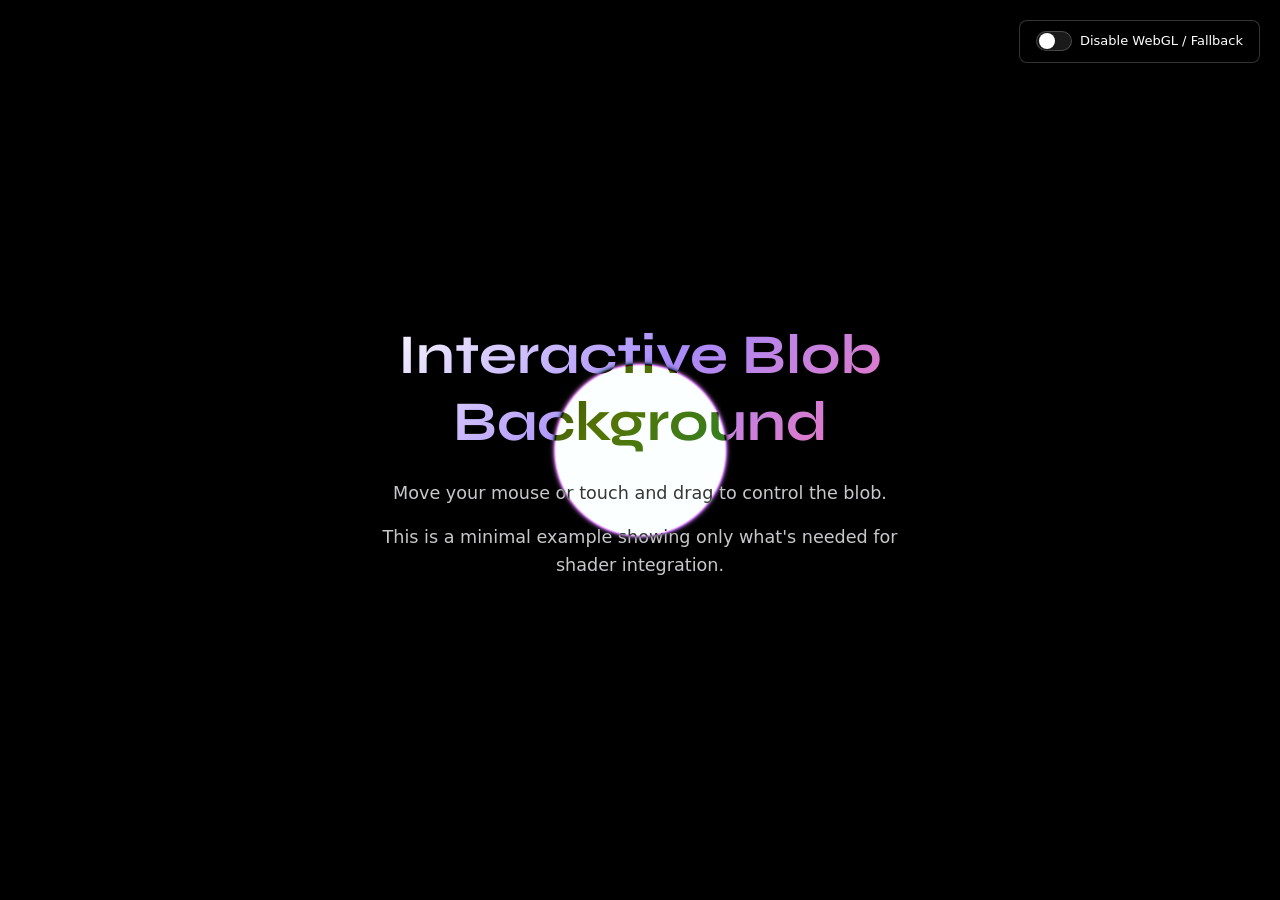
<file: examples/minimal-example.html>
<!DOCTYPE html>
<html lang="en">

<head>
	<meta charset="UTF-8">
	<meta name="viewport" content="width=device-width, initial-scale=1.0">
	<title>Minimal Shader Background Example</title>
	<link rel="icon" type="image/x-icon" href="../favicon.ico">
	<!-- Google Fonts -->
	<link rel="stylesheet" href="https://fonts.googleapis.com/css2?family=Syne:wght@400;600;700&display=swap">

	<link rel="stylesheet" href="../src/styles.css">
	<style>
		body {
			display: grid;
			align-content: center;
			min-height: 100vh;
		}

		/* ============================================
			 FALLBACK BACKGROUND (Optional)
			 Shown when WebGL is unavailable
			 ============================================ */
		.shader-web-background-fallback {
			background: linear-gradient(135deg, #1a1a2e 0%, #16213e 50%, #0f3460 100%);
			background-attachment: fixed;
		}

		.content {
			mix-blend-mode: difference;
		}

		/* ============================================
		   WEBGL TOGGLE (Testing Only - Remove in Production)
		   ============================================ */
		.webgl-test-toggle {
			position: fixed;
			top: 20px;
			right: 20px;
			z-index: 10000;
			display: flex;
			align-items: center;
			gap: 8px;
			padding: 10px 16px;
			background: rgba(0, 0, 0, 0.7);
			border: 1px solid rgba(255, 255, 255, 0.2);
			border-radius: 8px;
			backdrop-filter: blur(10px);
			cursor: pointer;
			user-select: none;
		}

		.webgl-test-toggle input {
			display: none;
		}

		.webgl-test-toggle-switch {
			position: relative;
			width: 36px;
			height: 20px;
			background: rgba(255, 255, 255, 0.1);
			border: 1px solid rgba(255, 255, 255, 0.2);
			border-radius: 10px;
			transition: all 0.2s ease;
		}

		.webgl-test-toggle-switch::after {
			content: '';
			position: absolute;
			left: 2px;
			top: 50%;
			transform: translateY(-50%);
			width: 16px;
			height: 16px;
			background: white;
			border-radius: 50%;
			transition: all 0.2s ease;
			box-shadow: 0 2px 4px rgba(0, 0, 0, 0.2);
		}

		.webgl-test-toggle input:checked~.webgl-test-toggle-switch {
			background: rgba(220, 53, 69, 0.3);
			border-color: rgba(220, 53, 69, 0.6);
		}

		.webgl-test-toggle input:checked~.webgl-test-toggle-switch::after {
			left: 18px;
			background: #dc3545;
		}

		.webgl-test-toggle-label {
			font-family: system-ui, sans-serif;
			font-size: 13px;
			color: white;
			transition: color 0.2s ease;
		}

		.webgl-test-toggle input:checked~.webgl-test-toggle-label {
			color: #dc3545;
		}

		/* ============================================
		   ERROR NOTIFICATION (Optional)
		   ============================================ */
		.webgl-notification {
			position: fixed;
			bottom: 20px;
			left: 50%;
			transform: translateX(-50%);
			background: rgba(220, 53, 69, 0.95);
			color: white;
			padding: 12px 20px;
			border-radius: 8px;
			font-family: system-ui, sans-serif;
			font-size: 14px;
			z-index: 10001;
			box-shadow: 0 4px 12px rgba(0, 0, 0, 0.3);
			backdrop-filter: blur(10px);
			border: 2px solid rgba(255, 255, 255, 0.2);
			animation: slideUp 0.3s ease-out;
			width: 90%;
			max-width: 390px;
			display: flex;
			align-items: center;
			gap: 12px;
		}

		.webgl-notification.hidden {
			display: none;
		}

		.webgl-notification-content {
			flex: 1;
		}

		.webgl-notification-title {
			font-weight: 600;
			margin-bottom: 4px;
		}

		.webgl-notification-message {
			font-size: 13px;
			opacity: 0.9;
			line-height: 1.4;
		}

		.webgl-notification-close {
			background: rgba(255, 255, 255, 0.2);
			border: none;
			color: white;
			width: 24px;
			height: 24px;
			border-radius: 4px;
			cursor: pointer;
			font-size: 16px;
			line-height: 1;
			padding: 0;
			display: flex;
			align-items: center;
			justify-content: center;
			transition: background 0.2s ease;
			flex-shrink: 0;
			position: absolute;
			right: 2px;
			top: 2px;
		}

		.webgl-notification-close:hover {
			background: rgba(255, 255, 255, 0.3);
		}

		@keyframes slideUp {
			from {
				transform: translateX(-50%) translateY(20px);
				opacity: 0;
			}

			to {
				transform: translateX(-50%) translateY(0);
				opacity: 1;
			}
		}
	</style>

	<!-- Buffer pass: processes feedback and draws the blob -->
	<script type="x-shader/x-fragment" id="blob-buffer">
		precision highp float;

		uniform vec2 iResolution;
		uniform float iMinDimension;
		uniform sampler2D iChannel0;
		uniform float iFeedbackFadeRate;
		uniform vec2 iBlobCenter;
		uniform float iBlobRadius;
		uniform vec3 iBlobColor;
		uniform float iBlobIntensity;

		void main() {
			vec2 uv = gl_FragCoord.xy / iResolution;
			vec2 st = (gl_FragCoord.xy * 2.0 - iResolution) / iMinDimension;

			vec3 previousColor = texture2D(iChannel0, uv).rgb;
			previousColor *= iFeedbackFadeRate;

			float dist = distance(iBlobCenter, st);
			float blob = smoothstep(iBlobRadius, iBlobRadius * 0.7, dist);
			blob = pow(blob, 15.0);

			vec3 drawColor = iBlobColor * blob * iBlobIntensity;

			vec3 color = clamp(previousColor + drawColor, 0.0, 1.0);
			gl_FragColor = vec4(color, 1.0);
		}
	</script>

	<!-- Image pass: outputs the buffer to screen -->
	<script type="x-shader/x-fragment" id="blob-image">
		precision highp float;

		uniform vec2 iResolution;
		uniform sampler2D iChannel0;

		void main() {
			gl_FragColor = texture2D(iChannel0, gl_FragCoord.xy / iResolution);
		}
	</script>
</head>

<body>
	<!-- ============================================
	     TESTING TOGGLE (Remove in Production)
	     ============================================ -->
	<label class="webgl-test-toggle" title="Simulate WebGL being unavailable to preview the fallback">
		<input type="checkbox" id="webgl-test-toggle">
		<span class="webgl-test-toggle-switch"></span>
		<span class="webgl-test-toggle-label">Disable WebGL / Fallback</span>
	</label>

	<!-- Page content -->
	<main class="content">
		<h1>Interactive Blob Background</h1>
		<p>Move your mouse or touch and drag to control the blob.</p>
		<p>This is a minimal example showing only what's needed for shader integration.</p>
	</main>


	<!-- Shader library by xemantic (must load before shader initialization script) -->
	<script src="../src/shader-web-background.min.js"></script>

	<!-- Shader code -->
	<script>
		(function () {

			// ============================================
			// CONFIGURATION
			// ============================================
			const CONFIG = {
				// Show error notification when WebGL fails? (set to false to fail silently)
				showErrorNotification: true,

				// Error notification settings
				errorNotification: {
					title: '⚠️ WebGL unavailable',
					message: 'Your browser or device cannot display these graphics (WebGL required). Please try a different browser or device.',
					dismissible: true // Show close button?
				}
			};

			// ============================================
			// SHADER STATE
			// ============================================
			var minDimension = Math.min(window.innerWidth, window.innerHeight);
			var mouseX = window.innerWidth / 2;
			var mouseY = window.innerHeight / 2;
			var shaderMouseX = 0;
			var shaderMouseY = 0;

			// Blob parameters
			var blobCenterX = 0;
			var blobCenterY = 0;
			var blobColor = [1, 0.5, 0.8];
			var blobRadius = 0.25;
			var blobIntensity = 0.6;
			var feedbackFadeRate = 0.98;
			var colorShiftSpeed = 0.1;

			// Mouse and touch tracking
			document.addEventListener('mousemove', function (e) {
				mouseX = e.clientX;
				mouseY = e.clientY;
			});

			document.addEventListener('touchmove', function (e) {
				if (e.touches.length > 0) {
					mouseX = e.touches[0].clientX;
					mouseY = e.touches[0].clientY;
				}
			}, { passive: true });

			// ============================================
			// ERROR HANDLING (Optional)
			// ============================================

			/**
			 * Create WebGL error notification
			 * Optional: Remove this function if you don't want error messages.
			 *           Also remove the function call `createWebGLNotification();` in the onError callback.
			 */
			function createWebGLNotification() {
				if (!CONFIG.showErrorNotification) return;

				// Check if notification already exists
				if (document.getElementById('webgl-notification')) {
					return;
				}

				const notification = document.createElement('div');
				notification.id = 'webgl-notification';
				notification.className = 'webgl-notification';

				const content = document.createElement('div');
				content.className = 'webgl-notification-content';

				const title = document.createElement('div');
				title.className = 'webgl-notification-title';
				title.textContent = CONFIG.errorNotification.title;

				const message = document.createElement('div');
				message.className = 'webgl-notification-message';
				message.textContent = CONFIG.errorNotification.message;

				content.appendChild(title);
				content.appendChild(message);
				notification.appendChild(content);

				if (CONFIG.errorNotification.dismissible) {
					const closeBtn = document.createElement('button');
					closeBtn.className = 'webgl-notification-close';
					closeBtn.innerHTML = '×';
					closeBtn.setAttribute('aria-label', 'Close notification');
					closeBtn.addEventListener('click', function () {
						notification.classList.add('hidden');
						setTimeout(function () {
							notification.remove();
						}, 300);
					});
					notification.appendChild(closeBtn);
				}

				document.body.appendChild(notification);
			}

			// ============================================
			// SHADER INITIALIZATION
			// ============================================
			const shaderConfig = {
				onInit: function (ctx) {
					mouseX = ctx.cssWidth / 2;
					mouseY = ctx.cssHeight / 2;
				},
				onResize: function (width, height) {
					minDimension = Math.min(width, height);
				},
				onBeforeFrame: function (ctx) {
					var time = performance.now() / 1000;

					// Convert mouse to shader coordinates
					shaderMouseX = ctx.toShaderX(mouseX);
					shaderMouseY = ctx.toShaderY(mouseY);

					// Normalized coordinates
					var stMouseX = (2 * shaderMouseX - ctx.width) / minDimension;
					var stMouseY = (2 * shaderMouseY - ctx.height) / minDimension;

					var targetX = stMouseX;
					var targetY = stMouseY;

					// Smooth blob movement
					blobCenterX += (targetX - blobCenterX) * 0.15;
					blobCenterY += (targetY - blobCenterY) * 0.15;

					// Color shifts based on position and time
					var distance = Math.sqrt(blobCenterX * blobCenterX + blobCenterY * blobCenterY);
					var hue = (time * colorShiftSpeed + distance * 0.5) % 1.0;
					blobColor[0] = 0.5 + 0.5 * Math.sin(hue * Math.PI * 2);
					blobColor[1] = 0.5 + 0.5 * Math.sin((hue + 0.33) * Math.PI * 2);
					blobColor[2] = 0.5 + 0.5 * Math.sin((hue + 0.66) * Math.PI * 2);
				},
				onError: function (error, canvas) {
					// Add fallback class to body for CSS fallback background
					document.body.classList.add('shader-web-background-fallback');
					// Show error notification
					createWebGLNotification();
					console.error('Shader initialization failed:', error);
				},
				shaders: {
					'blob-buffer': {
						uniforms: {
							iResolution: function (gl, loc, ctx) { gl.uniform2f(loc, ctx.width, ctx.height); },
							iMinDimension: function (gl, loc) { gl.uniform1f(loc, minDimension); },
							iFeedbackFadeRate: function (gl, loc) { gl.uniform1f(loc, feedbackFadeRate); },
							iBlobCenter: function (gl, loc) { gl.uniform2f(loc, blobCenterX, blobCenterY); },
							iBlobRadius: function (gl, loc) { gl.uniform1f(loc, blobRadius); },
							iBlobColor: function (gl, loc) { gl.uniform3f(loc, blobColor[0], blobColor[1], blobColor[2]); },
							iBlobIntensity: function (gl, loc) { gl.uniform1f(loc, blobIntensity); },
							iChannel0: function (gl, loc, ctx) { ctx.texture(loc, ctx.buffers['blob-buffer']); }
						}
					},
					'blob-image': {
						uniforms: {
							iResolution: function (gl, loc, ctx) { gl.uniform2f(loc, ctx.width, ctx.height); },
							iChannel0: function (gl, loc, ctx) { ctx.texture(loc, ctx.buffers['blob-buffer']); }
						}
					}
				}
			};

			/* ========== TESTING CODE START (Remove this entire block in production) ========== */
			// For testing: Check if WebGL error simulation is enabled via toggle
			function isWebGLErrorSimulated() {
				return sessionStorage.getItem('webgl-disabled') === 'true';
			}

			function toggleWebGLTest() {
				const isSimulated = isWebGLErrorSimulated();
				sessionStorage.setItem('webgl-disabled', (!isSimulated).toString());
				location.reload();
			}

			const testToggle = document.getElementById('webgl-test-toggle');
			if (testToggle) {
				testToggle.checked = isWebGLErrorSimulated();
				testToggle.addEventListener('change', toggleWebGLTest);
			}

			// ============================================

			// Initialize shader - uses real error path for both simulated and real failures
			try {
				if (isWebGLErrorSimulated()) {
					// Trigger real library error by referencing non-existent shader
					// This exercises the actual onError callback
					shaderWebBackground.shade({
						onError: shaderConfig.onError,
						shaders: {
							'non-existent-shader-id': { uniforms: {} }
						}
					});
				} else {
					// Normal initialization
					shaderWebBackground.shade(shaderConfig);
				}
			} catch (e) {
				// Safety net for unexpected thrown errors
				document.body.classList.add('shader-web-background-fallback');
				createWebGLNotification();
				console.error('Shader initialization failed:', e);
			}
			/* ========== TESTING CODE END ========== */

			/* ========== PRODUCTION CODE (Uncomment after removing testing code above) ==========
			shaderWebBackground.shade(shaderConfig);
			========== */
		})();
	</script>

</body>

</html>
</file>
<file: src/styles.css>
/* ============================================
   SHADER TESTING ENVIRONMENT - UNIFIED STYLES
   Token-based CSS system with Viewport-Look palette
   ============================================ */

/* ============================================
   COLOR SYSTEM
   ============================================ */
:root {
	/* Base Colors */
	--white: #fff;
	--black: #000;

	/* Background Shades */
	--bg-ultra-dark: #0a0a0f;
	--bg-dark: #1a1a24;
	--bg-semi-dark: rgba(0, 0, 0, 0.8);
	--bg-overlay: rgba(0, 0, 0, 0.6);
	--bg-glass: rgba(0, 0, 0, 0.3);

	/* Content Block Backgrounds */
	--bg-block: linear-gradient(135deg, rgba(255, 255, 255, 0.03) 0%, rgba(255, 255, 255, 0.01) 100%);
	--bg-code: #2d2d2d80;

	/* Text Colors */
	--text-light: #e8e8ec;
	--text-light-muted: #e8e8ecdc;
	--text-heading: #f8fafc;

	/* Accent Colors - Purple/Pink */
	--accent-purple: #a78bfa;
	--accent-pink: #f472b6;
	--accent-blue: #60a5fa;

	/* Status Colors */
	--status-success: #4ade80;
	--status-warning: #fbbf24;
	--status-error: #dc3545;

	/* Transparency Patterns */
	--white-trans-05: rgba(255, 255, 255, 0.05);
	--white-trans-06: rgba(255, 255, 255, 0.06);
	--white-trans-10: rgba(255, 255, 255, 0.1);
	--white-trans-15: rgba(255, 255, 255, 0.15);
	--white-trans-20: rgba(255, 255, 255, 0.2);
	--white-trans-30: rgba(255, 255, 255, 0.3);
	--black-trans-10: rgba(0, 0, 0, 0.1);
	--black-trans-20: rgba(0, 0, 0, 0.2);
	--black-trans-30: rgba(0, 0, 0, 0.3);
	--black-trans-40: rgba(0, 0, 0, 0.4);

	/* Link Colors */
	--link-color: var(--white);
	--link-color-hover: rgba(255, 255, 255, 0.7);
}

/* ============================================
   TYPOGRAPHY SYSTEM
   ============================================ */
:root {
	/* Font Families */
	--heading-font-family: 'Syne', system-ui, sans-serif;
	--text-font-family: 'Roboto', system-ui, sans-serif;
	--code-font-family: 'JetBrains Mono', 'SF Mono', 'Fira Code', 'Consolas', monospace;

	/* Text Sizes - Fluid clamp() */
	--text-xs: clamp(0.75rem, 0.7rem + 0.25vw, 0.8125rem);
	--text-s: clamp(0.8125rem, 0.75rem + 0.3vw, 0.9375rem);
	--text-m: clamp(1rem, 0.95rem + 0.25vw, 1.1rem);
	--text-l: clamp(1.1rem, 1rem + 0.5vw, 1.25rem);

	/* Heading Sizes - Fluid clamp() */
	--h1: clamp(2rem, 1.5rem + 2.5vw, 3.5rem);
	--h2: clamp(1.5rem, 1.25rem + 1.25vw, 2rem);
	--h3: clamp(1.25rem, 1.1rem + 0.75vw, 1.5rem);

	/* Typography Properties */
	--heading-font-weight: 700;
	--heading-line-height: 1.2;
	--text-line-height: 1.6;
}

/* ============================================
   SPACING SYSTEM
   ============================================ */
:root {
	/* Base Spacing Scale */
	--space-xs: 8px;
	--space-s: 12px;
	--space-m: 16px;
	--space-l: 24px;
	--space-xl: 32px;
	--space-xxl: 40px;

	/* Section Spacing */
	--section-space-s: 40px;
	--section-space-m: 80px;
	--section-space-l: 120px;

	/* Contextual Gaps */
	--content-gap: var(--space-m);
	--container-gap: var(--space-xl);
	--gutter: 24px;
}

/* ============================================
   LAYOUT SYSTEM
   ============================================ */
:root {
	/* Container Width */
	--content-width: 920px;
	--content-width-safe: min(var(--content-width), calc(100% - var(--gutter) * 2));
}

/* ============================================
   DESIGN TOKENS
   ============================================ */
:root {
	/* Border Radius */
	--radius-s: 6px;
	--radius-m: 8px;
	--radius-l: 12px;
	--radius-xl: 16px;

	/* Borders */
	--border-width: 1px;
	--border-subtle: var(--border-width) solid var(--white-trans-06);
	--border-light: var(--border-width) solid var(--white-trans-10);
	--border-medium: var(--border-width) solid var(--white-trans-20);

	/* Shadows */
	--box-shadow-m: 0 4px 24px var(--black-trans-40);
	--box-shadow-l: 0 8px 40px var(--black-trans-40);

	/* Transitions */
	--transition-duration: 0.2s;
	--transition-timing: ease;
	--transition: all var(--transition-duration) var(--transition-timing);
}

/* ============================================
   BASE RESET & DEFAULTS
   ============================================ */
* {
	margin: 0;
	padding: 0;
	box-sizing: border-box;
}

html {
	scroll-behavior: smooth;
}

body {
	font-family: var(--text-font-family);
	font-size: var(--text-m);
	line-height: var(--text-line-height);
	color: var(--text-light);
	/* Transparent to allow shader canvas to show through */
	background: var(--bg-ultra-dark);
	min-height: 100vh;
	min-height: 100dvh;
	overflow-x: hidden;
}

/* ============================================
   TYPOGRAPHY DEFAULTS
   ============================================ */
h1,
h2,
h3,
h4,
h5,
h6 {
	font-family: var(--heading-font-family);
	font-weight: var(--heading-font-weight);
	line-height: var(--heading-line-height);
	color: var(--text-heading);
	text-wrap: balance;
}

h1 {
	font-size: var(--h1);
	margin-bottom: var(--space-l);
	background: linear-gradient(135deg, var(--white) 0%, var(--accent-purple) 50%, var(--accent-pink) 100%);
	-webkit-background-clip: text;
	-webkit-text-fill-color: transparent;
	background-clip: text;
}

h2 {
	font-size: var(--h2);
	margin-bottom: var(--space-m);
}

h3 {
	font-size: var(--h3);
	margin-bottom: var(--space-s);
	color: var(--text-light);
}

p {
	font-size: var(--text-m);
	color: var(--text-light-muted);
}

p:not(:last-child) {
	margin-bottom: var(--space-m);
}

a {
	color: var(--link-color);
	text-decoration: underline;
	text-decoration-thickness: 1px;
	text-underline-offset: 2px;
	transition: var(--transition);
}

a:hover {
	color: var(--link-color-hover);
}

strong {
	color: var(--text-heading);
}

code {
	font-family: var(--code-font-family);
	font-size: 0.9em;
	background: var(--white-trans-10);
	padding: 0.15em 0.4em;
	border-radius: var(--radius-s);
}

ul,
ol {
	padding-left: 0;
	list-style: none;
}

/* ============================================
   LAYOUT COMPONENTS
   ============================================ */

/* Section - Main content wrapper */
.section,
#demo-content {
	max-width: var(--content-width);
	margin: 0 auto;
	padding: var(--section-space-m) var(--gutter);
	position: relative;
	z-index: 1;
}

.section.intro {
	padding-top: var(--section-space-l);
}

.section p.lead,
.content-section p:first-of-type {
	font-size: var(--text-m);
	color: var(--text-light-muted);
}

/* Content Block - Card-like containers */
.content-block,
.content-section {
	background: var(--bg-block);
	border: var(--border-subtle);
	border-radius: var(--radius-xl);
	padding: var(--space-xl);
	margin-bottom: var(--space-l);
}

.content-section {
	margin-bottom: var(--section-space-m);
	padding: var(--space-xxl);
	background: var(--bg-glass);
	backdrop-filter: blur(10px);
	border: var(--border-light);
	/* Prevent glitch: Content has to re-render when visibility changes */
	will-change: transform;
	transform: translate3d(0, 0, 0);
	backface-visibility: hidden;
}

.content-block h3 {
	font-size: var(--h3);
	margin-bottom: var(--space-s);
}

.content-block ul,
.content-section ul {
	margin-block: var(--space-s);
}

.content-block li,
.content-section li {
	padding: var(--space-xs) 0;
	padding-left: var(--space-l);
	position: relative;
	color: var(--text-light-muted);
	font-size: var(--text-m);
	line-height: 1.8;
}

.content-block li::before {
	content: "→";
	position: absolute;
	left: 0;
	color: var(--accent-purple);
}

.content-section li {
	list-style: disc;
	margin-left: var(--space-l);
	padding-left: 0;
}

.content-section li::before {
	display: none;
}

/* ============================================
   SHADER COMPONENTS
   ============================================ */

/* Shader Section */
.shader-section {
	position: relative;
	margin: var(--space-xxl) auto;
	max-width: var(--content-width);
	padding: 0 var(--gutter);
}

/* Shader Wrapper */
.shader-wrapper {
	position: relative;
	border-radius: var(--radius-xl);
	overflow: hidden;
	box-shadow: var(--box-shadow-l), 0 0 0 1px var(--white-trans-05);
}

/* Shader Canvas */
.shader-canvas {
	width: 100%;
	height: 400px;
	display: block;
	border-radius: var(--radius-l);
}

/* Shader Label */
.shader-label {
	position: absolute;
	top: var(--space-m);
	left: var(--space-m);
	right: var(--space-m);
	background: var(--bg-overlay);
	backdrop-filter: blur(10px);
	padding: var(--space-xs) var(--space-m);
	border-radius: var(--radius-m);
	font-size: var(--text-xs);
	font-weight: 600;
	z-index: 10;
	display: flex;
	align-items: center;
	gap: var(--space-xs);
}

/* Status Dot */
.status-dot {
	width: 8px;
	height: 8px;
	border-radius: 50%;
	background: #666;
	transition: background 0.3s ease;
}

.status-dot.active {
	background: var(--status-success);
	box-shadow: 0 0 8px var(--status-success);
}

.status-dot.paused {
	background: var(--status-warning);
}

/* ============================================
   BUTTON COMPONENTS
   ============================================ */

/* Toggle Button */
.toggle-btn {
	margin-left: auto;
	padding: 6px 12px;
	background: var(--white-trans-10);
	border: var(--border-medium);
	border-radius: var(--radius-s);
	color: var(--text-light);
	font-size: var(--text-xs);
	font-weight: 600;
	cursor: pointer;
	transition: var(--transition);
	font-family: inherit;
}

.toggle-btn:hover {
	background: var(--white-trans-15);
	border-color: var(--white-trans-30);
}

.toggle-btn:active {
	transform: scale(0.95);
}

.toggle-btn.active {
	background: rgba(74, 222, 128, 0.2);
	border-color: var(--status-success);
	color: var(--status-success);
}

.toggle-btn.paused {
	background: rgba(251, 191, 36, 0.2);
	border-color: var(--status-warning);
	color: var(--status-warning);
}

/* Warning Buttons */
.warning-btn {
	flex: 1;
	padding: 12px 24px;
	border: none;
	border-radius: var(--radius-s);
	font-size: var(--text-s);
	font-weight: 500;
	cursor: pointer;
	transition: var(--transition);
	font-family: inherit;
}

.warning-btn-primary {
	background: #ff6b6b;
	color: var(--white);
}

.warning-btn-primary:hover {
	background: #ff5252;
	transform: translateY(-1px);
	box-shadow: 0 4px 12px rgba(255, 107, 107, 0.4);
}

.warning-btn-secondary {
	background: var(--white-trans-10);
	color: var(--white);
	border: var(--border-medium);
}

.warning-btn-secondary:hover {
	background: var(--white-trans-15);
	border-color: var(--white-trans-30);
}

/* ============================================
   STATS OVERLAY
   ============================================ */
.stats {
	position: fixed;
	bottom: var(--space-l);
	right: var(--space-l);
	background: var(--bg-glass);
	backdrop-filter: blur(16px);
	padding: var(--space-m) var(--space-l);
	border-radius: var(--radius-l);
	font-size: var(--text-xs);
	z-index: 1000;
	border: var(--border-light);
	min-width: 200px;
}

.stats-title {
	font-weight: 600;
	margin-bottom: var(--space-xs);
	color: var(--text-light);
}

.stats-row {
	display: flex;
	justify-content: space-between;
	padding: 4px 0;
	color: var(--text-light-muted);
}

.stats-value {
	font-weight: 600;
	color: var(--status-success);
}

.stats-value.paused {
	color: var(--status-warning);
}

/* ============================================
   SHADER SELECTOR (index.html)
   ============================================ */
#shader-selector {
	position: fixed;
	top: 20px;
	right: 20px;
	left: 20px;
	z-index: 1000;
	background: var(--bg-glass);
	padding: var(--space-m) 20px;
	border-radius: var(--radius-m);
	backdrop-filter: blur(10px);
	border: var(--border-light);
	color: var(--white);
	min-width: 240px;
	box-shadow: var(--box-shadow-m);
}

.shader-selector-header {
	display: flex;
	justify-content: space-between;
	align-items: center;
	margin-bottom: var(--space-xs);
}

#shader-selector label[for="shader-select"] {
	display: block;
	font-size: var(--text-xs);
	text-transform: uppercase;
	letter-spacing: 1px;
	color: var(--text-light-muted);
	margin-bottom: 0;
}

.webgl-toggle-wrapper {
	display: flex;
	align-items: center;
	gap: 8px;
	position: relative;
}

.webgl-toggle-label {
	display: flex;
	align-items: center;
	justify-content: center;
	gap: 8px;
	cursor: pointer;
	user-select: none;
	margin-bottom: 0 !important;
}

.webgl-toggle-checkbox {
	display: none;
}

/* Toggle track wrapper */
.webgl-toggle-label::before {
	content: '';
	display: block;
	width: 36px;
	height: 20px;
	background: var(--white-trans-10);
	border: 1px solid var(--white-trans-20);
	border-radius: 10px;
	transition: all 0.2s ease;
	position: relative;
	flex-shrink: 0;
}

/* Toggle thumb (circle) - positioned inside track */
.webgl-toggle-label::after {
	content: '';
	position: absolute;
	width: 16px;
	height: 16px;
	background: var(--white);
	border-radius: 50%;
	transition: all 0.2s ease;
	box-shadow: 0 2px 4px rgba(0, 0, 0, 0.2);
	pointer-events: none;
	/* Position on left side when unchecked */
	left: 2px;
	top: 50%;
	transform: translateY(-50%);
}

/* Checked state - track */
.webgl-toggle-checkbox:checked+.webgl-toggle-label::before {
	background: rgba(220, 53, 69, 0.3);
	border-color: rgba(220, 53, 69, 0.6);
}

/* Checked state - thumb moves to right side of track */
.webgl-toggle-checkbox:checked+.webgl-toggle-label::after {
	left: 18px;
	background: var(--status-error);
}

/* Hover state */
.webgl-toggle-label:hover::before {
	background: var(--white-trans-15);
	border-color: var(--white-trans-30);
}

.webgl-toggle-checkbox:checked+.webgl-toggle-label:hover::before {
	background: rgba(220, 53, 69, 0.4);
	border-color: rgba(220, 53, 69, 0.8);
}

.webgl-toggle-text {
	font-size: var(--text-xs);
	text-transform: none;
	letter-spacing: 0;
	color: var(--text-light-muted);
	transition: var(--transition);
}

.webgl-toggle-label:hover .webgl-toggle-text {
	color: var(--text-light);
}

.webgl-toggle-checkbox:checked+.webgl-toggle-label .webgl-toggle-text {
	color: var(--status-error);
}

#shader-select {
	width: 100%;
	padding: 10px 12px;
	font-size: var(--text-s);
	border: var(--border-medium);
	border-radius: var(--radius-s);
	background: var(--white-trans-10);
	color: var(--white);
	cursor: pointer;
	outline: none;
	transition: var(--transition);
}

#shader-select:hover {
	border-color: var(--white-trans-30);
	background: var(--white-trans-15);
}


#shader-select:focus {
	border-color: var(--accent-blue);
}

#shader-select option {
	background: var(--bg-dark);
	color: var(--white);
	padding: var(--space-xs);
}

#shader-info {
	margin-top: var(--space-s);
	padding-top: var(--space-s);
	border-top: var(--border-light);
	font-size: var(--text-xs);
	line-height: 1.5;
	color: var(--text-light-muted);
}

#shader-info strong {
	color: var(--text-heading);
	display: block;
	margin-bottom: 4px;
}

/* Demo Content Adjustments for index.html */
#demo-content {
	padding-top: 300px;
	color: var(--text-heading);
}

/* ============================================
   CODE BLOCKS & PRISM OVERRIDES
   ============================================ */
pre {
	background: var(--bg-code);
	border-radius: var(--radius-l);
	padding: var(--space-l);
	overflow-x: auto;
	font-family: var(--code-font-family);
	font-size: var(--text-s);
	border: var(--border-subtle);
	margin-bottom: var(--space-m);
}

pre code {
	background: transparent;
	padding: 0;
	font-size: inherit;
}

/* Prism theme overrides for dark background */
:not(pre)>code[class*=language-][class*=language-],
pre[class*=language-][class*=language-] {
	background: var(--bg-code);
	color: var(--text-light);
	font-family: var(--code-font-family);
	font-size: var(--text-s);
}

.token.comment,
.token.prolog,
.token.doctype,
.token.cdata {
	color: #6b7280;
}

.token.punctuation {
	color: var(--text-light-muted);
}

.token.property,
.token.tag,
.token.constant,
.token.symbol,
.token.deleted {
	color: #f472b6;
}

.token.boolean,
.token.number {
	color: var(--status-success);
}

.token.selector,
.token.attr-name,
.token.string,
.token.char,
.token.builtin,
.token.inserted {
	color: var(--status-success);
}

.token.operator,
.token.entity,
.token.url,
.language-css .token.string,
.style .token.string,
.token.variable {
	color: var(--text-light-muted);
}

.token.atrule,
.token.attr-value,
.token.function,
.token.class-name {
	color: var(--accent-blue);
}

.token.keyword {
	color: var(--accent-purple);
}

.token.regex,
.token.important {
	color: var(--status-warning);
}

/* ============================================
   MINIMAL EXAMPLE CONTENT STYLES
   ============================================ */
.content {
	position: relative;
	z-index: 1;
	padding: 2rem;
	color: var(--text-light);
	font-family: var(--text-font-family);
	max-width: 600px;
	margin: 0 auto;
	text-align: center;
}

.content h1 {
	text-align: center;
}

.content p {
	text-align: center;
}

/* Shader web background canvas */
#shader-web-background {
	position: fixed;
	top: 0;
	left: 0;
	width: 100%;
	height: 100%;
	z-index: -1;
}

/* ============================================
   NOTIFICATIONS & MODALS
   ============================================ */

/* WebGL Notification */
.webgl-notification {
	position: fixed;
	bottom: 20px;
	left: 50%;
	transform: translateX(-50%);
	background: rgba(220, 53, 69, 0.95);
	color: var(--white);
	padding: 12px 20px;
	border-radius: var(--radius-s);
	font-size: var(--text-xs);
	z-index: 10001;
	box-shadow: 0 4px 12px var(--black-trans-30);
	backdrop-filter: blur(10px);
	border: var(--border-medium);
	animation: slideUp 0.3s ease-out;
	width: 90%;
	max-width: 390px;
	display: flex;
	align-items: center;
	gap: 12px;
}

.webgl-notification-content {
	flex: 1;
}

.webgl-notification-title {
	font-weight: 600;
	margin-bottom: 4px;
}

.webgl-notification-message {
	font-size: 13px;
	opacity: 0.9;
	line-height: 1.4;
}

.webgl-notification-close {
	background: rgba(255, 255, 255, 0.2);
	border: none;
	color: white;
	width: 24px;
	height: 24px;
	border-radius: 4px;
	cursor: pointer;
	font-size: 16px;
	line-height: 1;
	padding: 0;
	display: flex;
	align-items: center;
	justify-content: center;
	transition: background 0.2s ease;
	flex-shrink: 0;
	position: absolute;
	right: 2px;
	top: 2px;
}

.webgl-notification-close:hover {
	background: rgba(255, 255, 255, 0.3);
}

/* Performance Warning Modal */
.performance-warning-modal {
	position: fixed;
	top: 0;
	left: 0;
	right: 0;
	bottom: 0;
	background: rgba(0, 0, 0, 0.85);
	backdrop-filter: blur(8px);
	z-index: 10000;
	display: flex;
	align-items: center;
	justify-content: center;
	padding: 20px;
	animation: fadeIn 0.2s ease-out;
}

.performance-warning-content {
	background: rgba(20, 20, 30, 0.95);
	border: 2px solid rgba(255, 165, 0, 0.5);
	border-radius: var(--radius-l);
	padding: var(--space-xl);
	max-width: 512px;
	width: 100%;
	color: var(--white);
	box-shadow: 0 8px 32px rgba(0, 0, 0, 0.5);
}

.performance-warning-content h2 {
	margin: 0 0 var(--space-m) 0;
	color: #ffa500;
	font-size: var(--h2);
	display: flex;
	align-items: center;
	gap: var(--space-xs);
	background: none;
	-webkit-text-fill-color: #ffa500;
}

.performance-warning-content p {
	margin: 0 0 var(--space-s) 0;
	line-height: 1.6;
	color: var(--text-heading);
}

.warning-details {
	background: var(--black-trans-30);
	padding: var(--space-m);
	border-radius: var(--radius-m);
	margin: var(--space-m) 0;
	border-left: 3px solid #ffa500;
}

.warning-details p {
	margin: var(--space-xs) 0;
	font-size: var(--text-s);
}

.warning-details strong {
	color: #ffa500;
}

.warning-message {
	margin-top: 20px !important;
	font-weight: 500;
	color: var(--text-heading) !important;
}

.performance-warning-content ul {
	margin: var(--space-s) 0 var(--space-l) var(--space-l);
	padding: 0;
}

.performance-warning-content li {
	margin: var(--space-xs) 0;
	color: var(--text-light-muted);
	font-size: var(--text-s);
	line-height: 1.5;
	list-style: disc;
	padding-left: 0;
}

.performance-warning-content li::before {
	display: none;
}

.warning-actions {
	display: flex;
	gap: var(--space-s);
	margin-top: var(--space-l);
}

.warning-checkbox {
	display: flex;
	align-items: center;
	gap: var(--space-xs);
	margin-top: 20px;
	font-size: var(--text-xs);
	color: var(--text-light-muted);
	cursor: pointer;
}

.warning-checkbox input[type="checkbox"] {
	cursor: pointer;
	width: 16px;
	height: 16px;
}

/* ============================================
   ANIMATIONS
   ============================================ */
@keyframes fadeIn {
	from {
		opacity: 0;
	}

	to {
		opacity: 1;
	}
}

@keyframes slideUp {
	from {
		transform: translateX(-50%) translateY(20px);
		opacity: 0;
	}

	to {
		transform: translateX(-50%) translateY(0);
		opacity: 1;
	}
}


/* ============================================
   UTILITY CLASSES
   ============================================ */
.hidden {
	display: none !important;
}

/* Fallback styling if WebGL fails */
.shader-web-background-fallback {
	background: linear-gradient(135deg, #1a1a2e 0%, #16213e 50%, #0f3460 100%);
}

/* Footer */
.footer {
	text-align: center;
	padding: var(--section-space-m) var(--gutter);
	color: var(--text-light-muted);
}

/* Credits */
.credits {
	font-size: var(--text-s);
	color: var(--text-light-muted);
}

/* Checklist styling for index.html */
.checklist li {
	list-style: square;
	position: relative;
	color: var(--text-light);
}

.checklist li::before {
	content: "✓";
	position: absolute;
	left: 0;
	color: var(--status-success);
}
</file>
